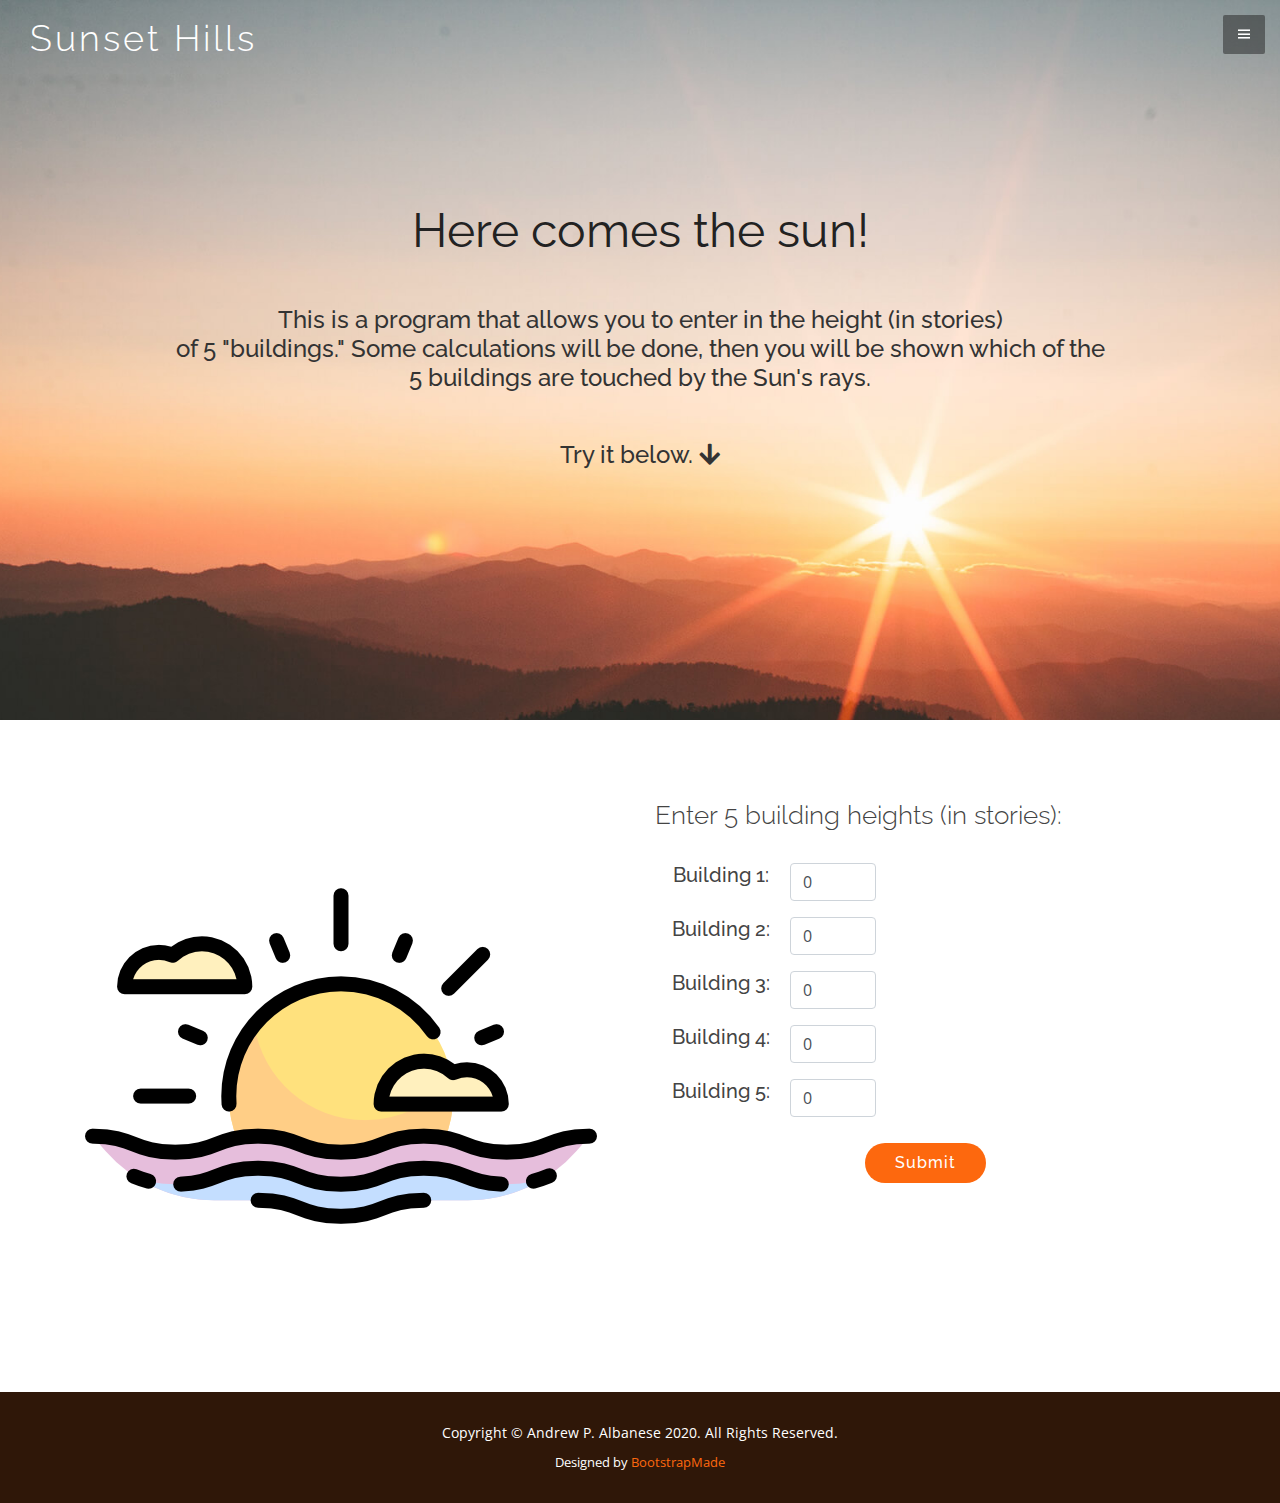
<file: SunsetHillsSite/index.html>
﻿<!DOCTYPE html>
<html lang="en">

<head>
    <meta charset="utf-8">
    <meta content="width=device-width, initial-scale=1.0" name="viewport">

    <title>Sunset Hills</title>
    <meta content="" name="descriptison">
    <meta content="" name="keywords">

    <!-- Favicons -->
    <link href="Images/favicon.ico" rel="icon" />

    <!-- Google Fonts -->
    <link href="https://fonts.googleapis.com/css?family=Open+Sans:300,300i,400,400i,600,600i,700,700i|Raleway:300,300i,400,400i,600,600i,700,700i" rel="stylesheet">

    <!-- Vendor CSS Files -->
    <link href="assets/vendor/fontawesome-free/css/all.min.css" rel="stylesheet" />
    <link href="assets/vendor/bootstrap/css/bootstrap.min.css" rel="stylesheet">
    <link href="assets/vendor/boxicons/css/boxicons.min.css" rel="stylesheet">

    <!-- Template Main CSS File -->
    <link href="assets/css/style.css" rel="stylesheet">

    <!-- Custom CSS -->
    <link href="Content/custom.css" rel="stylesheet" />

    <!-- =======================================================
    * Template Name: Siimple - v2.1.0
    * Template URL: https://bootstrapmade.com/free-bootstrap-landing-page/
    * Author: BootstrapMade.com
    * License: https://bootstrapmade.com/license/
    ======================================================== -->
</head>

<body>

    <!-- ======= Header ======= -->
    <header id="header">
        <div class="container-fluid">

            <div class="logo float-left container-lg">
                <h1 class="text-light"><a href="index.html"><span>Sunset Hills</span></a></h1>
            </div>

            <button type="button" class="nav-toggle"><i class="bx bx-menu"></i></button>
            <nav class="nav-menu">
                <ul>
                    <li class="active"><a href="#header">Home</a></li>
                    <li><a href="Code.html">Code</a></li>
                    <li><a href="https://github.com/ASTR0NAUTJ0NES/SunsetHillsSite" target="_blank">Git</a></li>
                    <li><a href="https://www.andrewalbaneseportfolio.com/" target="_blank">Portfolio</a></li>
                </ul>
            </nav><!-- .nav-menu -->

        </div>
    </header><!-- End #header -->
    <!-- ======= Hero Section ======= -->
    <section id="hero">
        <div class="hero-container">
            <h1 class="mb-5">Here comes the sun!</h1>
            <h2 class="mb-5">
                This is a program that allows you to enter in the height (in stories)
                <br /> of 5 "buildings." Some calculations will be done, then you will be shown which of the
                <br /> 5 buildings are touched by the Sun's rays.
            </h2>
            <h2 class="mb-5">Try it below. <i class="fa fa-arrow-down" aria-hidden="true"></i></h2>
        </div>
    </section><!-- #hero -->

    <main id="main">

        <!-- ======= Input Section ======= -->
        <section id="about" class="about">
            <div class="container">

                <div class="row">
                    <div class="col-lg-6">
                        <img src="Images/android-chrome-512x512.png" class="img-fluid" alt="">
                    </div>
                    <div class="col-lg-6 pt-4 pt-lg-0">
                        <h3>Enter 5 building heights (in stories): </h3>
                        <br />
                        <form class="php-email-form">
                            <div class="row no-gutters">
                                <div class="col-md-3 form-group pr-md-1 text-center">
                                    <h5>Building 1: </h5>
                                </div>
                                <div class="col-md-2 form-group pr-md-1">
                                    <input type="number" class="form-control" id="input1" value="0" min="0"/>
                                </div>
                            </div>
                            <div class="row no-gutters">
                                <div class="col-md-3 form-group pr-md-1 text-center">
                                    <h5>Building 2: </h5>
                                </div>
                                <div class="col-md-2 form-group pr-md-1">
                                    <input type="number" class="form-control" id="input2" value="0" min="0"/>
                                </div>
                            </div>
                            <div class="row no-gutters">
                                <div class="col-md-3 form-group pr-md-1 text-center">
                                    <h5>Building 3: </h5>
                                </div>
                                <div class="col-md-2 form-group pr-md-1">
                                    <input type="number" class="form-control" id="input3" value="0" min="0"/>
                                </div>
                            </div>
                            <div class="row no-gutters">
                                <div class="col-md-3 form-group pr-md-1 text-center">
                                    <h5>Building 4: </h5>
                                </div>
                                <div class="col-md-2 form-group pr-md-1">
                                    <input type="number" class="form-control" id="input4" value="0" min="0"/>
                                </div>
                            </div>
                            <div class="row no-gutters">
                                <div class="col-md-3 form-group pr-md-1 text-center">
                                    <h5>Building 5: </h5>
                                </div>
                                <div class="col-md-2 form-group pr-md-1">
                                    <input type="number" class="form-control" id="input5" value="0" min="0"/>
                                </div>
                            </div>
                            <div class="text-center"><button type="submit" id="submitBtn" class="button" data-toggle="modal" data-target="#resultModal">Submit</button></div>
                        </form>
                    </div>
                </div>
            </div>
        </section><!-- End Input Section -->
        <!-- Result Modal-->
        <div class="container">
            <!-- Modal -->
            <div class="modal fade" id="resultModal" role="dialog">
                <div class="modal-dialog modal-dialog-centered">
                    <!-- Modal content-->
                    <div class="modal-content modal-xl">
                        <div class="modal-header modal-brown">
                            <h4 class="modal-title text-white mb-0">Sunset Hills</h4>
                            <button type="button" class="close text-right" data-dismiss="modal">&times;</button>
                        </div>
                        <div class="modal-body text-center" id="modalBody">
                            <span id="resultSpan" class="h4 font-weight-bold mb-5"></span>
                            <!--<div class="row">
                                <div class="col">
                                    <img id="building0Img" class="img-fluid building-hide" src="Images/buildings/building1.png"/>
                                </div>
                                <div class="col">
                                    <img id="building1Img" class="img-fluid building-hide" src="Images/buildings/building2.png"/>
                                </div>
                                <div class="col">
                                    <img id="building2Img" class="img-fluid building-hide" src="Images/buildings/building3.png"/>
                                </div>
                                <div class="col">
                                    <img id="building3Img" class="img-fluid building-hide" src="Images/buildings/building4.png"/>
                                </div>
                                <div class="col">
                                    <img id="building4Img" class="img-fluid building-hide" src="Images/buildings/building5.png"/>
                                </div>
                            </div>-->
                        </div>
                        <div class="modal-footer modal-brown">
                            <button type="button" class="btn btn-default btn btn-primary btn-xl rounded-pill button" data-dismiss="modal">Close</button>
                        </div>
                    </div>
                </div>
            </div>
        </div>

    </main><!-- End #main -->
    <!-- ======= Footer ======= -->
    <footer id="footer">
        <div class="container">
            <div class="copyright">
                Copyright &copy; Andrew P. Albanese 2020. All Rights Reserved.
            </div>
            <div class="credits">
                <!-- All the links in the footer should remain intact. -->
                <!-- You can delete the links only if you purchased the pro version. -->
                <!-- Licensing information: https://bootstrapmade.com/license/ -->
                <!-- Purchase the pro version with working PHP/AJAX contact form: https://bootstrapmade.com/free-bootstrap-landing-page/ -->
                Designed by <a href="https://bootstrapmade.com/">BootstrapMade</a>
            </div>
        </div>
    </footer><!-- End #footer -->
    <!-- Vendor JS Files -->
    <script src="assets/vendor/jquery/jquery.min.js"></script>
    <script src="assets/vendor/bootstrap/js/bootstrap.bundle.min.js"></script>
    <script src="assets/vendor/jquery.easing/jquery.easing.min.js"></script>
    <script src="assets/vendor/php-email-form/validate.js"></script>

    <!-- Template Main JS File -->
    <script src="assets/js/main.js"></script>

    <!-- Custom JS -->
    <script src="Scripts/custom.js"></script>
</body>

</html>
</file>
<file: SunsetHillsSite/Content/custom.css>
/* Custom CSS */

.button {
    transition-duration: 0.4s;
    font-family: "Raleway", sans-serif;
    font-weight: 500;
    font-size: 16px;
    letter-spacing: 1px;
    display: inline-block;
    padding: 8px 30px;
    border-radius: 50px;
    transition: 0.5s;
    margin: 10px;
    border: none;
    color: #fff;
    background: #fd680e;
}

    .button:hover {
        background: #fd8841;
    }

.modal-brown {
    background-color: #2f1708;
}

.building-hide {
    visibility: hidden;
}
</file>
<file: SunsetHillsSite/assets/css/style.css>
/**
* Template Name: Siimple - v2.1.0
* Template URL: https://bootstrapmade.com/free-bootstrap-landing-page/
* Author: BootstrapMade.com
* License: https://bootstrapmade.com/license/
*/

/*--------------------------------------------------------------
# General
--------------------------------------------------------------*/
body {
  font-family: "Open Sans", sans-serif;
  color: #444444;
}

a {
  color: #fd680e;
}

a:hover {
  color: #ff8f4c;
  text-decoration: none;
}

h1, h2, h3, h4, h5, h6, .font-primary {
  font-family: "Raleway", sans-serif;
}

/*--------------------------------------------------------------
# Header
--------------------------------------------------------------*/
#header {
  height: 80px;
  padding: 20px 0;
  z-index: 10;
  position: relative;
}

#header .logo h1 {
  font-size: 36px;
  margin: 0;
  padding: 0;
  line-height: 1;
  font-weight: 300;
  letter-spacing: 3px;
}

#header .logo h1 a, #header .logo h1 a:hover {
  color: #fff;
  text-decoration: none;
}

#header .logo img {
  padding: 0;
  margin: 0;
  max-height: 40px;
}

@media (max-width: 768px) {
  #header .logo h1 {
    font-size: 28px;
    padding: 8px 0;
  }
}

/*--------------------------------------------------------------
# Navigation Menu
--------------------------------------------------------------*/
.nav-menu {
  position: fixed;
  top: 0;
  bottom: 0;
  z-index: 9999;
  overflow-y: auto;
  right: -260px;
  width: 260px;
  padding-top: 18px;
  background: rgba(34, 34, 34, 0.8);
  transition: 0.4s;
}

.nav-menu * {
  margin: 0;
  padding: 0;
  list-style: none;
}

.nav-menu a {
  display: block;
  position: relative;
  color: #ffd2b7;
  padding: 10px 20px;
  font-weight: 500;
  transition: 0.3s;
}

.nav-menu a:hover, .nav-menu .active > a, .nav-menu li:hover > a {
  color: #ffa26a;
  text-decoration: none;
}

.nav-menu .drop-down > a:after {
  content: "\e9f8";
  font-family: "boxicons";
  padding-left: 10px;
  position: absolute;
  right: 15px;
}

.nav-menu .active.drop-down > a:after {
  content: "\e9f8";
}

.nav-menu .drop-down > a {
  padding-right: 35px;
}

.nav-menu .drop-down ul {
  display: none;
  overflow: hidden;
}

.nav-menu .drop-down li {
  padding-left: 20px;
}

.nav-menu-active {
  right: 0;
}

.nav-toggle {
  position: fixed;
  right: 15px;
  top: 15px;
  z-index: 9998;
  border: 0;
  background: rgba(34, 34, 34, 0.5);
  transition: all 0.4s;
  outline: none !important;
  line-height: 1;
  cursor: pointer;
  text-align: right;
  padding: 10px 12px;
  border-radius: 2px;
}

.nav-toggle i {
  color: #fff;
  font-size: 18px;
}

.nav-toggle-active {
  right: 275px;
}

/*--------------------------------------------------------------
# Hero Section
--------------------------------------------------------------*/
#hero {
  width: 100%;
  height: 80vh;
  background: url("../img/hero-bg.jpg") center center;
  background-size: cover;
  position: relative;
  margin-top: -80px;
  z-index: 9;
}

#hero .hero-container {
  position: absolute;
  bottom: 0;
  top: 0;
  left: 0;
  right: 0;
  display: flex;
  justify-content: center;
  align-items: center;
  flex-direction: column;
  text-align: center;
  padding: 0 15px;
}

#hero h1 {
  margin: 0 0 10px 0;
  font-size: 48px;
  font-weight: 400;
  line-height: 56px;
  line-height: 56px;
  color: #222;
}

#hero h2 {
  color: #333;
  margin-bottom: 30px;
  font-size: 24px;
}

#hero .php-email-form .validate {
  display: none;
  color: red;
  margin: 0 0 15px 0;
  font-weight: 400;
  font-size: 13px;
}

#hero .php-email-form .error-message {
  display: none;
  color: #fff;
  background: #ed3c0d;
  text-align: center;
  padding: 15px;
  font-weight: 600;
}

#hero .php-email-form .sent-message {
  display: none;
  color: #fff;
  background: #18d26e;
  text-align: center;
  padding: 15px;
  font-weight: 600;
}

#hero .php-email-form .loading {
  display: none;
  background: rgba(255, 255, 255, 0.5);
  text-align: center;
  padding: 15px;
  border-radius: 50px;
}

#hero .php-email-form .loading:before {
  content: "";
  display: inline-block;
  border-radius: 50%;
  width: 24px;
  height: 24px;
  margin: 0 10px -6px 0;
  border: 3px solid #18d26e;
  border-top-color: #eee;
  -webkit-animation: animate-loading-notify 1s linear infinite;
  animation: animate-loading-notify 1s linear infinite;
}

@-webkit-keyframes animate-loading-notify {
  0% {
    transform: rotate(0deg);
  }
  100% {
    transform: rotate(360deg);
  }
}

@keyframes animate-loading-notify {
  0% {
    transform: rotate(0deg);
  }
  100% {
    transform: rotate(360deg);
  }
}

#hero .php-email-form input {
  border-radius: 50px;
  box-shadow: none;
  font-size: 14px;
  border: 0;
  padding: 0px 15px 2px 20px;
  width: 250px;
  height: 40px;
  margin: 0 8px;
}

#hero .php-email-form button[type="submit"] {
  font-family: "Raleway", sans-serif;
  font-weight: 500;
  font-size: 16px;
  letter-spacing: 1px;
  display: inline-block;
  padding: 8px 30px;
  border-radius: 50px;
  transition: 0.5s;
  margin: 10px;
  border: none;
  color: #fff;
  background: #fd680e;
}

#hero .php-email-form button[type="submit"]:hover {
  background: #fd8841;
}

@media (min-width: 1024px) {
  #hero {
    background-attachment: fixed;
  }
}

@media (max-width: 768px) {
  #hero h1 {
    font-size: 28px;
    line-height: 36px;
  }
  #hero h2 {
    font-size: 18px;
    line-height: 24px;
    margin-bottom: 30px;
  }
  #hero .php-email-form input {
    margin: 0 auto;
  }
}

/*--------------------------------------------------------------
# Sections General
--------------------------------------------------------------*/
section {
  padding: 80px 0;
}

.section-bg {
  background-color: #fff7f2;
}

.section-title {
  text-align: center;
  padding-bottom: 30px;
}

.section-title h2 {
  font-size: 32px;
  font-weight: 300;
  margin-bottom: 20px;
  padding-bottom: 15px;
  position: relative;
}

.section-title h2::after {
  content: '';
  position: absolute;
  display: block;
  width: 80px;
  height: 1px;
  background: #fd680e;
  bottom: 0;
  left: calc(50% - 40px);
}

.section-title p {
  margin-bottom: 0;
  font-style: italic;
  color: #666666;
}

/*--------------------------------------------------------------
# About
--------------------------------------------------------------*/
.about h3 {
  font-weight: 300;
  font-size: 26px;
}

.about ul {
  list-style: none;
  padding: 0;
}

.about ul li {
  padding-bottom: 10px;
}

.about ul i {
  font-size: 20px;
  padding-right: 4px;
  color: #fd680e;
}

.about p:last-child {
  margin-bottom: 0;
}

/*--------------------------------------------------------------
# Why Us
--------------------------------------------------------------*/
.why-us {
  padding-bottom: 30px;
}

.why-us .card {
  border-radius: 3px;
  border: 0;
  box-shadow: 0px 2px 15px rgba(0, 0, 0, 0.1);
  margin-bottom: 30px;
}

.why-us .card-icon {
  text-align: center;
  margin-top: -32px;
}

.why-us .card-icon i {
  font-size: 32px;
  color: #fff;
  width: 64px;
  height: 64px;
  padding-top: 10px;
  text-align: center;
  background-color: #fd680e;
  border-radius: 50%;
  text-align: center;
  border: 4px solid #fff;
  transition: 0.3s;
  display: inline-block;
}

.why-us .card-body {
  padding-top: 12px;
}

.why-us .card-title {
  font-weight: 700;
  text-align: center;
}

.why-us .card-title a {
  color: #743e1d;
}

.why-us .card-title a:hover {
  color: #fd680e;
}

.why-us .card-text {
  color: #5e5e5e;
}

.why-us .card:hover .card-icon i {
  background: #fff;
  color: #fd680e;
}

@media (max-width: 1024px) {
  .why-us {
    background-attachment: scroll;
  }
}

/*--------------------------------------------------------------
# Frequenty Asked Questions
--------------------------------------------------------------*/
.faq {
  padding-bottom: 60px;
}

.faq .faq-list {
  padding: 0;
  list-style: none;
}

.faq .faq-list li {
  border-bottom: 1px solid #eee;
  margin-bottom: 20px;
  padding-bottom: 20px;
}

.faq .faq-list a {
  display: block;
  position: relative;
  font-family: #fd680e;
  font-size: 18px;
  line-height: 24px;
  font-weight: 400;
  padding-right: 25px;
}

.faq .faq-list i {
  font-size: 24px;
  position: absolute;
  right: 0;
  top: 0;
}

.faq .faq-list p {
  margin-bottom: 0;
  padding: 10px 0 0 0;
}

.faq .faq-list .icon-show {
  display: none;
}

.faq .faq-list a.collapsed {
  color: #343a40;
}

.faq .faq-list a.collapsed:hover {
  color: #fd680e;
}

.faq .faq-list a.collapsed .icon-show {
  display: inline-block;
}

.faq .faq-list a.collapsed .icon-close {
  display: none;
}

/*--------------------------------------------------------------
# Contact Us
--------------------------------------------------------------*/
.contact .info {
  color: #444444;
}

.contact .info i {
  font-size: 32px;
  color: #fd680e;
  float: left;
}

.contact .info p {
  padding: 0 0 10px 50px;
  margin-bottom: 20px;
  line-height: 22px;
  font-size: 14px;
}

.contact .info .email p {
  padding-top: 5px;
}

.contact .social-links a {
  font-size: 18px;
  display: inline-block;
  background: #5a2c10;
  color: #fff;
  line-height: 1;
  padding: 8px 0;
  border-radius: 50%;
  text-align: center;
  width: 36px;
  height: 36px;
  transition: 0.3s;
}

.contact .social-links a:hover {
  background: #fd680e;
  color: #fff;
}

.contact .php-email-form .validate {
  display: none;
  color: red;
  margin: 0 0 15px 0;
  font-weight: 400;
  font-size: 13px;
}

.contact .php-email-form .error-message {
  display: none;
  color: #fff;
  background: #ed3c0d;
  text-align: left;
  padding: 15px;
  font-weight: 600;
}

.contact .php-email-form .error-message br + br {
  margin-top: 25px;
}

.contact .php-email-form .sent-message {
  display: none;
  color: #fff;
  background: #18d26e;
  text-align: center;
  padding: 15px;
  font-weight: 600;
}

.contact .php-email-form .loading {
  display: none;
  background: #fff;
  text-align: center;
  padding: 15px;
}

.contact .php-email-form .loading:before {
  content: "";
  display: inline-block;
  border-radius: 50%;
  width: 24px;
  height: 24px;
  margin: 0 10px -6px 0;
  border: 3px solid #18d26e;
  border-top-color: #eee;
  -webkit-animation: animate-loading 1s linear infinite;
  animation: animate-loading 1s linear infinite;
}

.contact .php-email-form input, .contact .php-email-form textarea {
  border-radius: 0;
  box-shadow: none;
  font-size: 14px;
}

.contact .php-email-form input:focus, .contact .php-email-form textarea:focus {
  border-color: #fd680e;
}

.contact .php-email-form button[type="submit"] {
  background: #fd680e;
  border: 0;
  padding: 10px 24px;
  color: #fff;
  transition: 0.4s;
}

.contact .php-email-form button[type="submit"]:hover {
  background: #fd8841;
}

@media (max-width: 768px) {
  .contact .social-links {
    text-align: center;
  }
}

@-webkit-keyframes animate-loading {
  0% {
    transform: rotate(0deg);
  }
  100% {
    transform: rotate(360deg);
  }
}

@keyframes animate-loading {
  0% {
    transform: rotate(0deg);
  }
  100% {
    transform: rotate(360deg);
  }
}

/*--------------------------------------------------------------
# Footer
--------------------------------------------------------------*/
#footer {
  background: #2f1708;
  padding: 30px 0;
  color: #fff;
  font-size: 14px;
}

#footer .copyright {
  text-align: center;
}

#footer .credits {
  padding-top: 10px;
  text-align: center;
  font-size: 13px;
  color: #fff;
}
</file>
